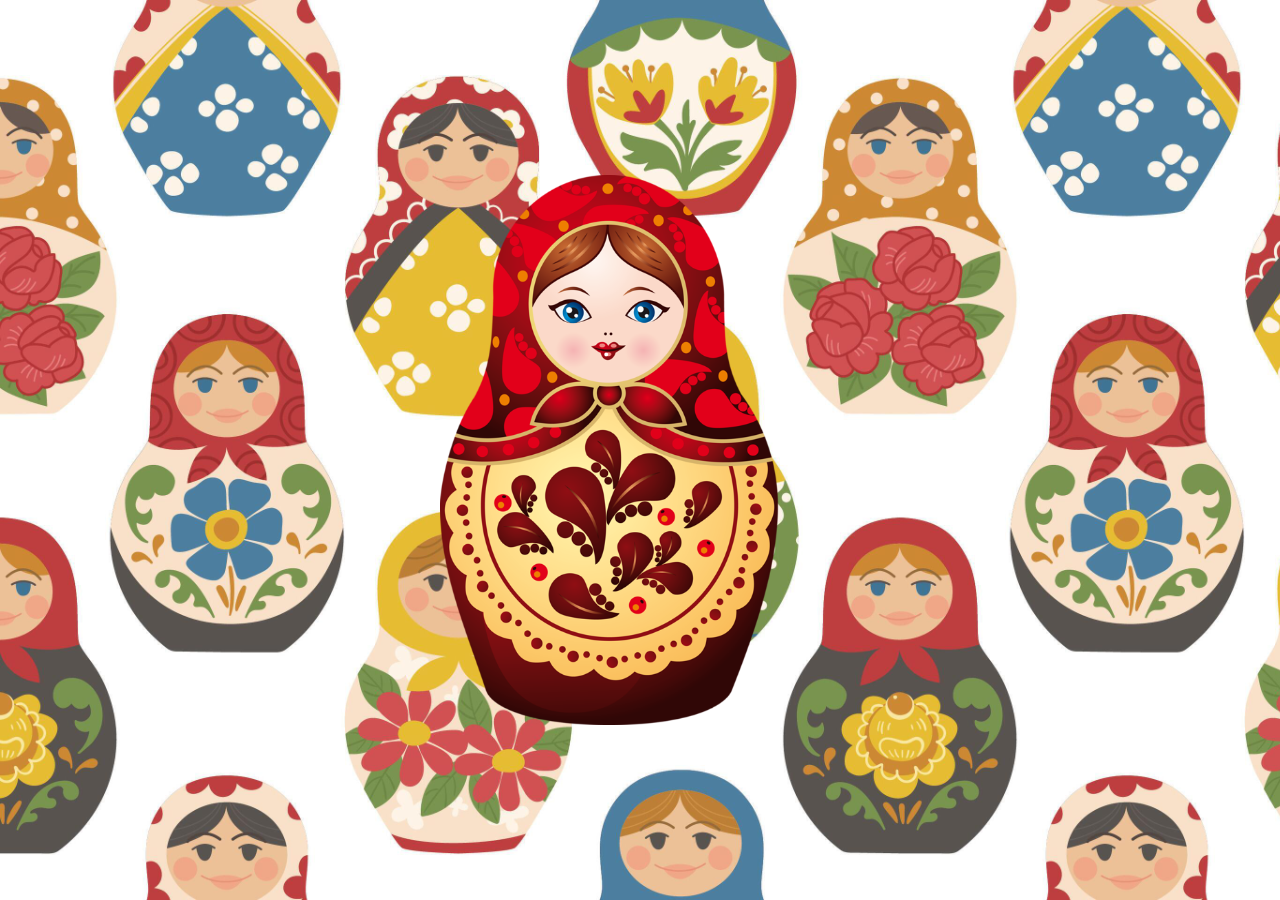
<file: index.html>
<!DOCTYPE html>
<html lang="en">

<head>
    <meta charset="UTF-8">
    <meta http-equiv="X-UA-Compatible" content="IE=edge">
    <meta name="viewport" content="width=device-width, initial-scale=1.0">
    <title>Матрешка</title>
    <link rel="stylesheet" type="text/css" href="./style/style.css">
    <link rel="stylesheet" type="text/css" href="./style/index.css">
    <link rel="stylesheet" type="text/css" href="./style/loader.css">
</head>

<body>
    <div class="loader firstAnimation" id="loader"></div>
    <div class="startBlock startAnimation" id="startBlock">
        <div class="startBlock__title">
            <h1>"Матрешка"</h1>
            <p class="subtitle">Помоги матрешке добраться до своих сестер</p>
            <form class="authForm" id="authForm">
                <input class="input" placeholder="Введите ФИО" type="text" id="fullName" required minlength="2" />
                <button type="submit" class="startButton" id="startButton" disabled>Начать</button>
                <a type="button" class="resultsButton" href="./results.html">Посмотреть результату</a>
            </form>
        </div>
    </div>
</body>
<script src="./js/testData.js"></script>
<script src="./js/index.js"></script>

</html>
</file>
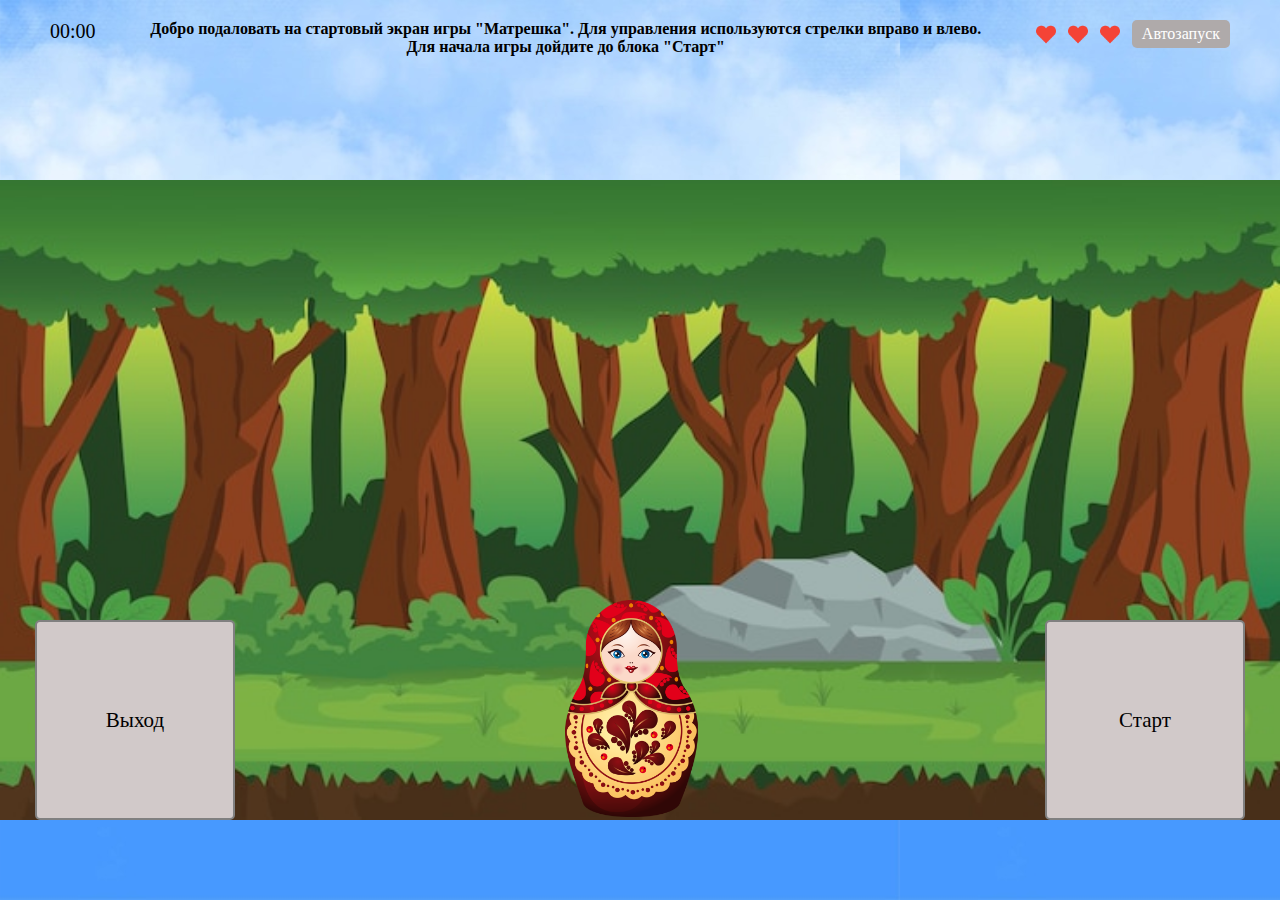
<file: game.html>
<!DOCTYPE html>
<html lang="en">

<head>
    <meta charset="UTF-8">
    <meta http-equiv="X-UA-Compatible" content="IE=edge">
    <meta name="viewport" content="width=device-width, initial-scale=1.0">
    <title>Матрешка - старт</title>
    <link rel="stylesheet" type="text/css" href="./style/style.css">
    <link rel="stylesheet" type="text/css" href="./style/game.css">
</head>

<body>
    <div class="gameStartPage" id="gameStartPage">
        <div class="header">
            <div class="header__timer" id="timer">
                00:00
            </div>
            <h4 class="header__description">
                Добро подаловать на стартовый экран игры "Матрешка". Для управления используются стрелки вправо и влево.
                Для начала игры дойдите до блока "Старт"
            </h4>
            <div class="header__heartsWithButton">
                <div class="header__heartsWithButton_hearts">
                    <img src="./assents/heart.png">
                    <img src="./assents/heart.png">
                    <img src="./assents/heart.png">
                </div>
                <button class="header__heartsWithButton_button" id="autoButton">Автозапуск</button>
            </div>
        </div>
        <div class="matryoshka" id="matryoshka_start"></div>
        <div class="road"></div>
        <div class="roadNavigate">
            <div class="roadNavigate__item" id="exitBlock">
                Выход
            </div>
            <div class="roadNavigate__item" id="startBlock">
                Старт
            </div>
        </div>
    </div>
</body>
<script src="./js/gameSettings.js"></script>
<script src="./js/game.js"></script>

</html>
</file>
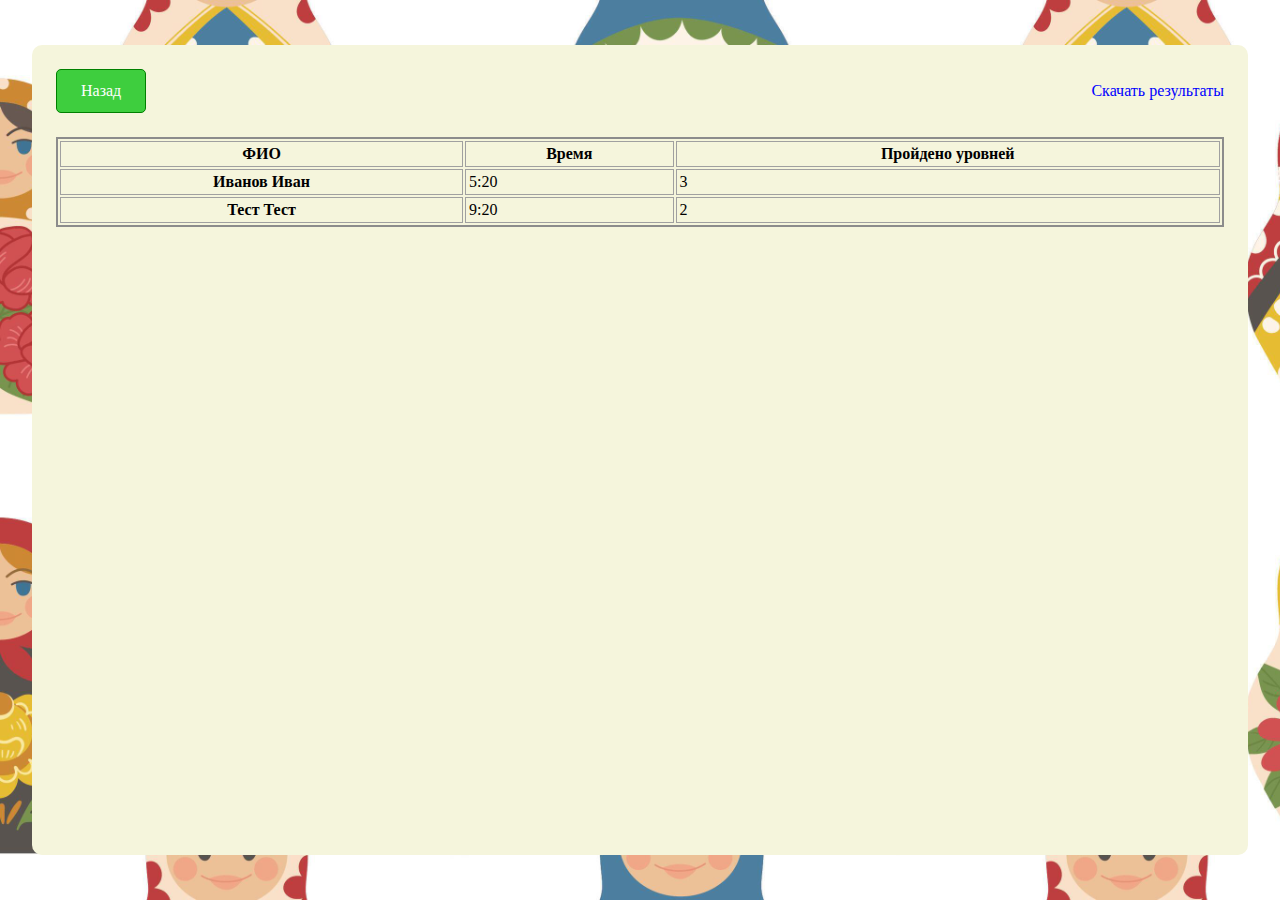
<file: results.html>
<!DOCTYPE html>
<html lang="en">

<head>
    <meta charset="UTF-8">
    <meta http-equiv="X-UA-Compatible" content="IE=edge">
    <meta name="viewport" content="width=device-width, initial-scale=1.0">
    <title>Матрешка - результаты</title>
    <link rel="stylesheet" type="text/css" href="./style/results.css">
    <link rel="stylesheet" type="text/css" href="./style/style.css">
</head>

<body>
    <div class="resultsBlock">
        <div class="resultsBlock__buttons">
            <a class="resultsBlock__buttons_back" href="./index.html">Назад</a>
            <button class="resultsBlock__buttons_download" id="resultsBlock__buttons_download">Скачать результаты</button>
        </div>
        <table id="resultsBlock__table">
        </table>
        <div class="resultsBlock__noData" id="noData">Нет данных</div>
    </div>
</body>
<script src="./js/testData.js"></script>
<script src="./js/result.js"></script>

</html>
</file>
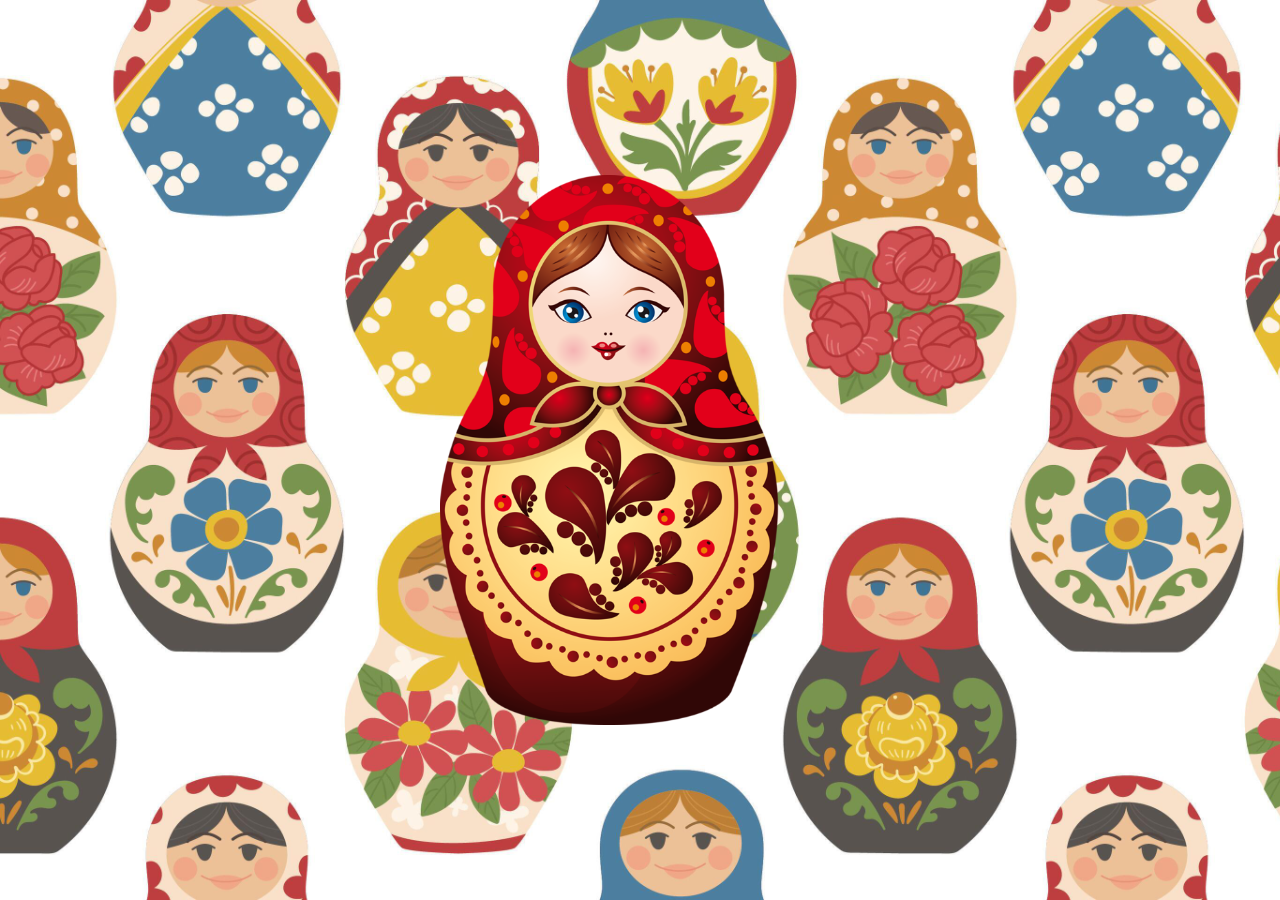
<file: levels/firstLevel.html>
<!DOCTYPE html>
<html lang="en">

<head>
    <meta charset="UTF-8">
    <meta http-equiv="X-UA-Compatible" content="IE=edge">
    <meta name="viewport" content="width=device-width, initial-scale=1.0">
    <title>Матрешка - уровень 1</title>
    <link rel="stylesheet" type="text/css" href="../style/style.css">
    <link rel="stylesheet" type="text/css" href="../style/game.css">
</head>

<body>
    <div class="gameStartPage" id="gameStartPage">
        <div class="header">
            <div class="header__timer" id="timer">
                00:00
            </div>
            <h4 class="header__description">
                Это первый уровень. Тут необходимо собрать все съедобные объекты. Для сбора необходимо кликать по ним
            </h4>
            <div class="header__heartsWithButton">
                <div class="header__heartsWithButton_hearts" id="hearts">
                </div>
                <button class="header__heartsWithButton_button" id="autoButton">Автозапуск</button>
            </div>
        </div>
        <h4 class="levelDescription" id="levelDescription"></h4>
        <div class="matryoshka" id="matryoshka_start"></div>
        <div class="road"></div>
        <div class="roadNavigate_nextLevel">
            <div class="roadNavigate__item" id="nextLevel">
                Продолжение
            </div>
        </div>
    </div>
</body>
<script src="../js/gameSettings.js"></script>
<script src="../js/time.js"></script>
<script src="../js/firstLevel.js"></script>

</html>
</file>
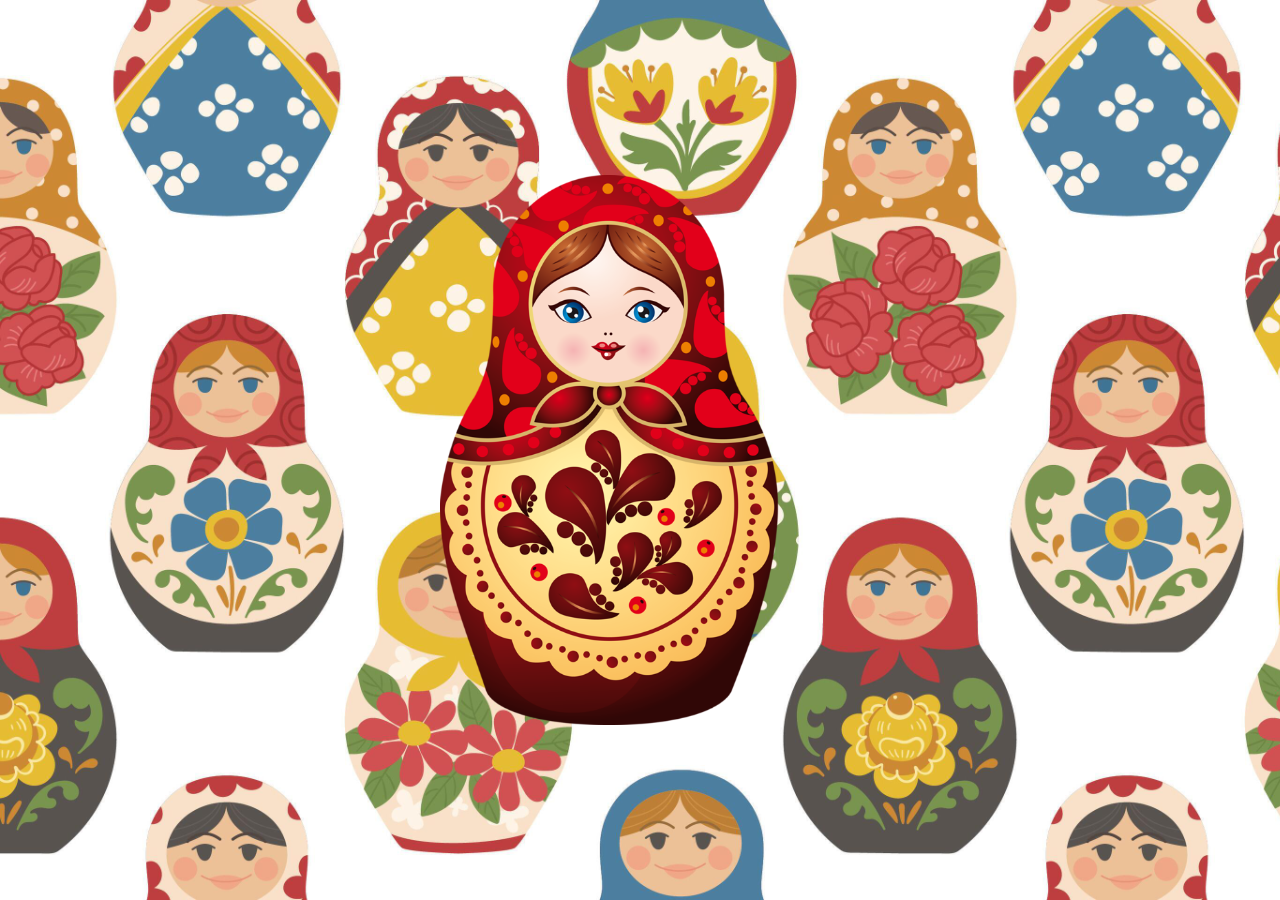
<file: levels/secondLevel.html>
<!DOCTYPE html>
<html lang="en">

<head>
    <meta charset="UTF-8">
    <meta http-equiv="X-UA-Compatible" content="IE=edge">
    <meta name="viewport" content="width=device-width, initial-scale=1.0">
    <title>Матрешка - уровень 2</title>
    <link rel="stylesheet" type="text/css" href="../style/style.css">
    <link rel="stylesheet" type="text/css" href="../style/game.css">
</head>

<body>
    <div class="gameStartPage" id="gameStartPage">
        <div class="header">
            <div class="header__timer" id="timer">
                00:00
            </div>
            <h4 class="header__description">
                Это второй уровень. Помоги матрешке перебраться через забор с помощью перетаскивания
            </h4>
            <div class="header__heartsWithButton">
                <div class="header__heartsWithButton_hearts" id="hearts">
                </div>
                <button class="header__heartsWithButton_button" id="autoButton">Автозапуск</button>
            </div>
        </div>
        <button class="secondLevelCheckButton" id="secondLevelCheckButton">Проверить</button>
        <div class="matryoshka secondLevel" id="matryoshka_start"></div>
        <img src="../assents/fence.png" class="fence" id="fence" />
        <div class="road"></div>
        <div class="roadNavigate_nextLevel">
            <div class="roadNavigate__item" id="nextLevel">
                Продолжение
            </div>
        </div>
    </div>
</body>
<script src="../js/gameSettings.js"></script>
<script src="../js/time.js"></script>
<script src="../js/secondLevel.js"></script>

</html>
</file>
<file: style/style.css>
body {
    min-height: 100vh;
    min-width: 100vw;
    background-image: url("../assents/matryoshka-bg.jpg");
    background-size: contain;
    display: flex;
    align-items: center;
    justify-content: center;
    overflow: hidden;
}

* {
	padding: 0px;
	margin: 0px;
	border: none;
}

*,
*::before,
*::after {
	box-sizing: border-box;
}

a, a:link, a:visited  {
    text-decoration: none;
}

a:hover  {
    text-decoration: none;
}

aside, nav, footer, header, section, main {
	display: block;
}

ul, ul li {
	list-style: none;
}

img {
	vertical-align: top;
}

img, svg {
	max-width: 100%;
	height: auto;
}

address {
  font-style: normal;
}

input, textarea, button, select {
	font-family: inherit;
    font-size: inherit;
    color: inherit;
    background-color: transparent;
}

input::-ms-clear {
	display: none;
}

textarea {
	resize: vertical;
}

button, input[type="submit"] {
    display: inline-block;
    box-shadow: none;
    background-color: transparent;
    background: none;
    cursor: pointer;
}

button::-moz-focus-inner {
	padding: 0;
	border: 0;
}

label {
	cursor: pointer;
}

legend {
	display: block;
}

input[type='file'] {
	max-width: 100%;
}
</file>
<file: style/index.css>
.startBlock__title {
    text-align: center;
}

.startBlock {
    width: 550px;
    height: 350px;
    background-color: beige;
    border: 1px solid black;
    border-radius: 8px;
    padding: 10px;
}

.startBlock.startAnimation {
    opacity: 0;
    animation: appearStart 1s 2.2s ease-out forwards;
}

.startBlock.endAnimation {
    opacity: 1;
    animation: appearEnd 2.2s forwards;
}

.subtitle {
    font-size: 14px;
    color: grey
}

.authForm {
    display: flex;
    flex-direction: column;
    gap: 12px;
    margin-top: 40px;
    align-items: center;
}

.input {
    width: 100%;
    border-radius: 2px;
    background-color: white;
    border: 1px solid black;
    padding: 2px 5px;
}

.startButton {
    padding: 12px 24px;
    background-color: rgb(62, 206, 62);
    border: 1px solid green;
    color: white;
    font-size: 16px;
    border-radius: 5px;
    width: 100%;
}

.startButton:hover {
    background-color: rgb(25, 171, 25);
}

.startButton:disabled {
    background-color: rgb(113, 225, 113);
    cursor: default;
}

.resultsButton {
    font-size: 16px;
    padding: 12px 24px;
    border: 1px solid black;
    color: black;
    border-radius: 5px;
    width: fit-content;
}

.resultsButton:hover {
    color: black;
    cursor: pointer;
}

@keyframes appearStart {
    from {
        opacity: 0;
    }

    to {
        opacity: 1;
    }
}

@keyframes appearEnd {
    from {
        opacity: 1;
    }

    to {
        opacity: 0;
    }
}
</file>
<file: style/loader.css>
.loader {
    position: absolute;
    width: 400px;
    height: 550px;
    left: 0;
    right: 0;
    margin: 0 auto;
    animation: appear 0.6s ease-out forwards;
}

.loader::before,
.loader::after {
    content: "";
    position: absolute;
    left: 0;
    width: 400px;
    height: 275px;
}

.loader::before {
    top: 0;
    background-image: url("../assents/matryoshka_firstHalf.png");
    background-size: contain;
    background-repeat: no-repeat;
}

.loader::after {
    bottom: 0;
    background-image: url("../assents/matryoshka_secondHalf.png");
    background-size: contain;
    background-repeat: no-repeat;
}

.firstAnimation {
    animation:
        appear 0.6s ease-out forwards,
        wobble 1.6s 0.6s ease-in-out;
}

.firstAnimation::before {
    animation: split1 1s 2.2s forwards;
}

.firstAnimation::after {
    animation: split2 1s 2.2s forwards;
}

.secondAnimation {
    opacity: 0;
    transform: scale(0.4);
    animation: appear 0.6s ease-out forwards;
}

.secondAnimation::before {
    transform: translateY(-300px);
    opacity: 0;
    animation: assembleTop 0.8s 0.6s ease-out forwards;
}

.secondAnimation::after {
    transform: translateY(300px);
    opacity: 0;
    animation: assembleBottom 0.8s 0.6s ease-out forwards;
}

@keyframes appear {
    from {
        opacity: 0;
        transform: scale(0.4);
    }

    to {
        opacity: 1;
        transform: scale(1);
    }
}

@keyframes wobble {

    0%,
    100% {
        transform: rotate(0deg);
    }

    25% {
        transform: rotate(-4deg);
    }

    75% {
        transform: rotate(4deg);
    }
}

@keyframes split1 {
    to {
        opacity: 0;
        transform: translateY(-300px);
    }
}
@keyframes split2 {
    to {
        opacity: 0;
        transform: translateY(300px);
    }
}

@keyframes assembleTop {
    from {
        transform: translateY(-300px);
        opacity: 0;
    }
    to {
        transform: translateY(0);
        opacity: 1;
    }
}

@keyframes assembleBottom {
    from {
        transform: translateY(300px);
        opacity: 0;
    }
    to {
        transform: translateY(0);
        opacity: 1;
    }
}
</file>
<file: style/game.css>
body {
    background-image: url("../assents/sky.jpg");
}

.gameStartPage {
    width: 100%;
    min-height: 100vh;
    position: relative;
}

.road {
    height: 80vh;
    width: 100%;
    background-image: url("../assents/road.jpg");
    background-size: contain;
    background-repeat: repeat-x;
    position: absolute;
    bottom: 0;
}

.matryoshka {
    width: 150px;
    height: 300px;
    background-image: url("../assents/matryoshka.png");
    position: absolute;
    z-index: 11;
    background-size: contain;
    background-repeat: no-repeat;
    bottom: 0;
    left: 50%;
    transform: translateX(-50%);
    transition: left 0.01s ease;
}

.matryoshka.secondLevel {
    left: 200px;
    cursor: grab;
    user-select: none;
}

.fence {
    position: absolute;
    z-index: 11;
    width: 350px;
    bottom: 100px;
    left: 50%;
    transform: translateX(-50%);
}

.secondLevelCheckButton {
    position: absolute;
    z-index: 11;
    bottom: 60vh;
    left: 50%;
    transform: translateX(-50%);
    background-color: white;
    padding: 10px 30px;
    border-radius: 10px;
    font-weight: 500;
    font-size: 18px;
}

.matryoshka_sisters {
    position: absolute;
    z-index: 11;
    bottom: 0;
    right: 100px;
    display: flex;
    flex-direction: row;
    gap: 12px;
}

.matryoshka_sisters div{
    width: 150px;
    height: 300px;
    background-image: url("../assents/matryoshka.png");
    background-size: contain;
    background-repeat: no-repeat;
    cursor: pointer;
}

.matryoshka_sisters .matryoshka_sister_1 {
    width: 120px;
    height: 260px;
}


.matryoshka_sisters .matryoshka_sister_2 {
    width: 100px;
    height: 240px;
}

.matryoshka_sisters .matryoshka_sister_3 {
    width: 80px;
    height: 200px;
}

.header {
    display: flex;
    flex-direction: row;
    width: 100%;
    justify-content: space-between;
    align-items: flex-start;
    padding: 20px 50px;
    gap: 50px;
}

.header__timer {
    font-size: 20px;
    font-weight: 500;
}

.header__description {
    text-align: center;
}

.header__heartsWithButton {
    display: flex;
    gap: 12px;
    align-items: center;
}

.header__heartsWithButton_hearts {
    display: flex;
    flex-direction: row;
    gap: 12px;
    width: 84px;
}

.header__heartsWithButton_hearts img {
    width: 20px;
    height: 20px;
}

.header__heartsWithButton_button {
    background-color: rgb(175, 170, 170);
    color: white;
    font-family: 20px;
    border-radius: 5px;
    padding: 5px 10px;
}

.roadNavigate {
    display: flex;
    flex-direction: row;
    justify-content: space-between;
    padding: 0 35px;
    position: absolute;
    bottom: 80px;
    width: 100%;
}

.roadNavigate_nextLevel {
    display: flex;
    flex-direction: row;
    justify-content: flex-end;
    padding: 0 35px;
    position: absolute;
    bottom: 80px;
    width: 100%;
}

.roadNavigate__item {
    border: 2px solid grey;
    border-radius: 5px;
    width: 200px;
    height: 200px;
    display: flex;
    align-items: center;
    justify-content: center;
    font-size: 21px;
    font-weight: 500;
    background-color: rgb(209, 201, 201);
}

.falling-item {
    position: absolute;
    width: 50px;
    height: 50px;
    background-size: contain;
    background-repeat: no-repeat;
    background-position: center;
    cursor: pointer;
    z-index: 10;
    user-select: none;
}

.levelDescription {
    position: absolute;
    top: 150px;
    left: 50%;
    transform: translateX(-50%);
    z-index: 11;
}
</file>
<file: style/results.css>
.resultsBlock{
    background-color: beige;
    width: 95vw;
    min-height: 90vh;
    padding: 24px;
    border-radius: 10px;
    display: flex;
    flex-direction: column;
    gap: 24px;
}

.resultsBlock__buttons {
    display: flex;
    flex-direction: row;
    justify-content: space-between;
    align-items: center;
}

.resultsBlock__buttons_back {
    padding: 12px 24px;
    background-color: rgb(62, 206, 62);
    border: 1px solid green;
    color: white;
    font-size: 16px;
    border-radius: 5px;
}

.resultsBlock__buttons_back:hover {
    background-color: rgb(25, 171, 25);
    color: white;
    cursor: pointer;
}

.resultsBlock__buttons_download {
    color: blue;
}

.resultsBlock__noData {
    width: 100%;
    background-color: rgb(208, 207, 207);
    padding: 24px;
    border-radius: 10px;
    color: black;
    font-size: 22px;
    text-align: center;
}

table {
  border: 2px solid rgb(140 140 140);
}

th,
td {
  border: 1px solid rgb(160 160 160);
  padding: 3px;
}
</file>
